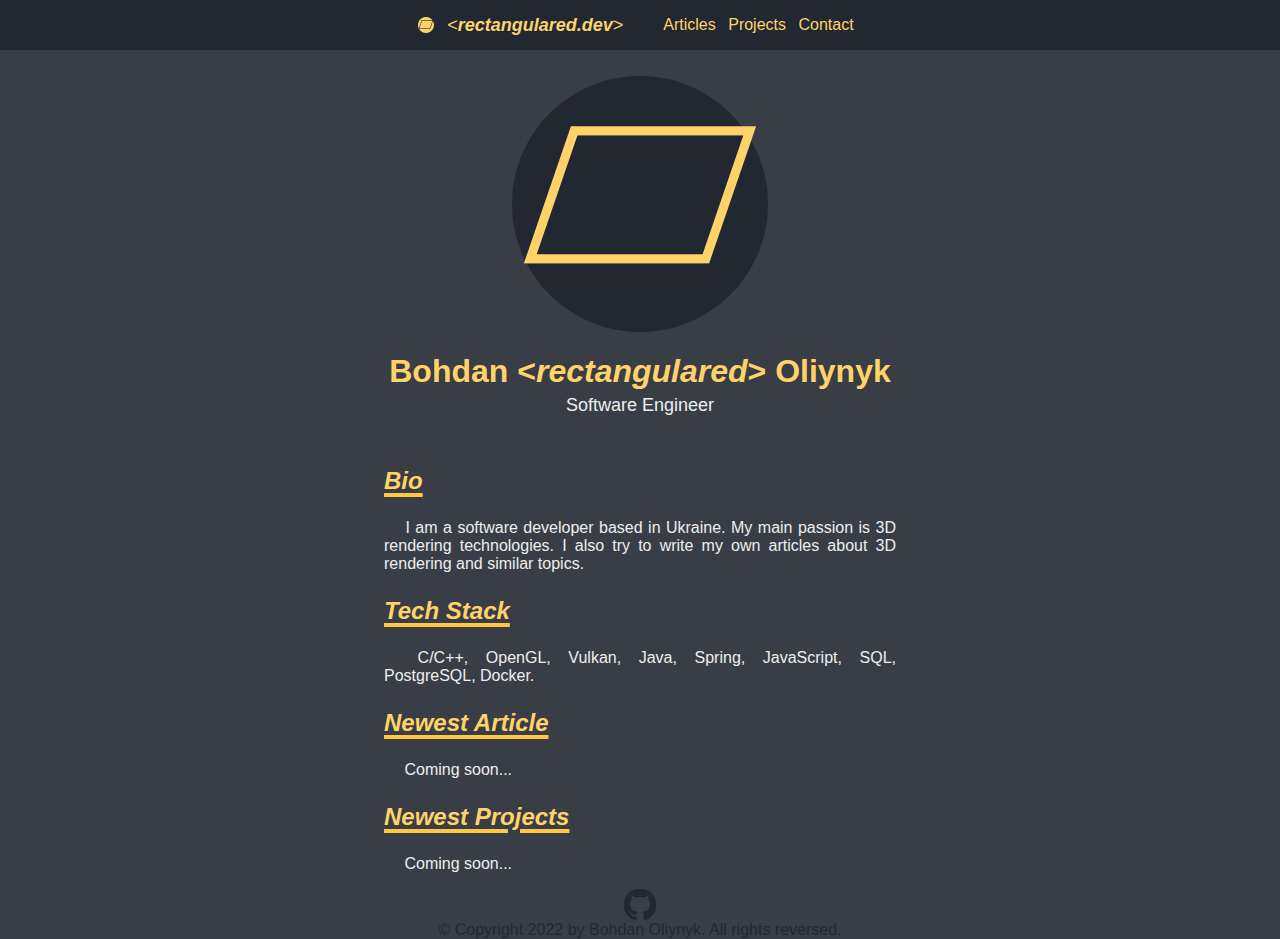
<file: index.html>
<!DOCTYPE html>
<html lang ="en-US">
    <head>
        <meta charset="utf-8">
        <meta name="author" content="Bohdan &#x0022rectangulared&#x0022 Oliynyk">
        <meta name="description" content="This is the site of developer Bohdan &#x0022rectangulared&#x0022 Oliynyk. Here his can find my projects, articles, etc.">
        <link href="./styles/index/footer.css" rel="stylesheet">
        <link href="./styles/index/index.css" rel="stylesheet">
        <link href="./styles/index/main.css" rel="stylesheet">
        <link href="./styles/index/my-name.css" rel="stylesheet">
        <link href="./styles/index/nav-name.css" rel="stylesheet">
        <link href="./styles/index/socials.css" rel="stylesheet">
        <link href="./fonts/Sarabun-ExtraLight.ttf" rel="stylesheet" type="text/css">
        <link rel="icon" href="images/logoTransparent256x256.png" type="image/x-icon">
        <title>rectangulared.dev</title>
    </head>
    <body>
            <nav>
              <div class="nav-logo"><img src="./images/logoInverted.png" alt="Logo of website"></div>
              <div class="nav-name"><span class="nav-name-text"><b><i>rectangulared.dev</i></b></span></div>
              <ul>
                <li><a href="./errorPages/404.html">Articles</a></li>
                <li><a href="./errorPages/404.html">Projects</a></li>
                <li><a href="./errorPages/404.html">Contact</a></li>
              </ul>
             </nav>
        
            <!-- Here is our page's main content -->
            <main class="outer">
        
              <div class="main-article">
                <!-- It contains an article -->
                <article>
                  <div class="main-logo">
                    <img src="./images/logoTransparent256x256.png" alt="Big transparent logo"> 
                  </div>
                  <div class="my-name">
                    <h1>Bohdan <span class="my-name-nickname"><i>rectangulared</i></span> Oliynyk</h1>
                  </div>
                  <p class="my-name-additional">Software Engineer</p>
          
                  <h3>Bio</h3>
          
                  <p>&emsp; I am a software developer based in Ukraine. My main passion is 3D rendering technologies. I also try to write my own articles about 3D rendering and similar topics.</p>
          
                  <h3>Tech Stack</h3>
          
                  <p>&emsp; C/C++, OpenGL, Vulkan, Java, Spring, JavaScript, SQL, PostgreSQL, Docker.</p>

                  <h3>Newest Article</h3>

                  <p>&emsp; Coming soon...</p>

                  <h3>Newest Projects</h3>

                  <p>&emsp; Coming soon...</p>
                  </article>
              </div>        
            </main>
    </body>
    <div class="socials">
      <a href="https://github.com/rectangulared"><img src="./images/GitHub-Mark-64px.png"></a>  
    </div>
    <div class="footer-copyrights">
      © Copyright 2022 by Bohdan Oliynyk. All rights reversed.
    </div>
</html>
</file>
<file: styles/index/footer.css>
.footer-copyrights {
    display: block;
    text-align: center;
    padding-top: 1;
    color: #222831;
}
</file>
<file: styles/index/index.css>
body {
    padding: 0px;
    margin: 0px;
}

h3 {
    font-size: 24px;
    font-style: italic;
    color: #ffd369;
    text-decoration: underline;
    text-underline-offset: 4px;
    text-decoration-color: #ffc742;
    text-decoration-thickness: 4px;
}

html {
    font-family: 'Sarabun', sans-serif;
    background-color: #393e46;
}

nav {
    display: flex;
    align-items: center;
    justify-content: center;
    background-color: #222831;
    padding: 0px;
    margin: 0px;
}

nav li {
    list-style: none;
    display: inline-block;
    padding-right: 8px;
}

nav li a {
    color: #ffd369;
    text-decoration: none;
}

nav li a:hover {
    color: #ffd369;
    text-decoration: underline;
    text-underline-offset: 8px;
}

p {
    color: #eeeeee;
    text-align: justify;
}

.footerCopyrights {
    display: block;
    text-align: center;
    padding-top: 1;
    color: #222831;
}
</file>
<file: styles/index/main.css>
.main-logo {
    display: flex;
    justify-content: center;
    padding-top: 5%;
}

.main-article {
    display: flex;
    justify-content: center;
    margin: auto;
    max-width: 40%;
}
</file>
<file: styles/index/my-name.css>
.my-name {
    display: flex;
    justify-content: center;
    color: #ffd369;
}

.my-name h1{
    margin-bottom: 1%;  
}

.my-name-additional {
    display: flex;
    justify-content: center;
    margin-top: 0px;
    margin-bottom: 10%;
    font-size: large;
}

.my-name-nickname {
    quotes: "<" ">";
}

.my-name-nickname::before {
    content: open-quote;
}

.my-name-nickname::after {
    content: close-quote;
}
</file>
<file: styles/index/nav-name.css>
.nav-logo {
    padding-right: 1%;
    height: 16px;
}

.nav-name {
    quotes: "<" ">";
    font-size: large;
    color: #ffd369;
}

.nav-name-text::before {
    content: open-quote;
}

.nav-name-text::after {
    content: close-quote;
}
</file>
<file: styles/index/socials.css>
.socials {
    display: block;
    text-align: center;
    height: 32px;
}

.socials img {
    max-height: 100%;
}
</file>
